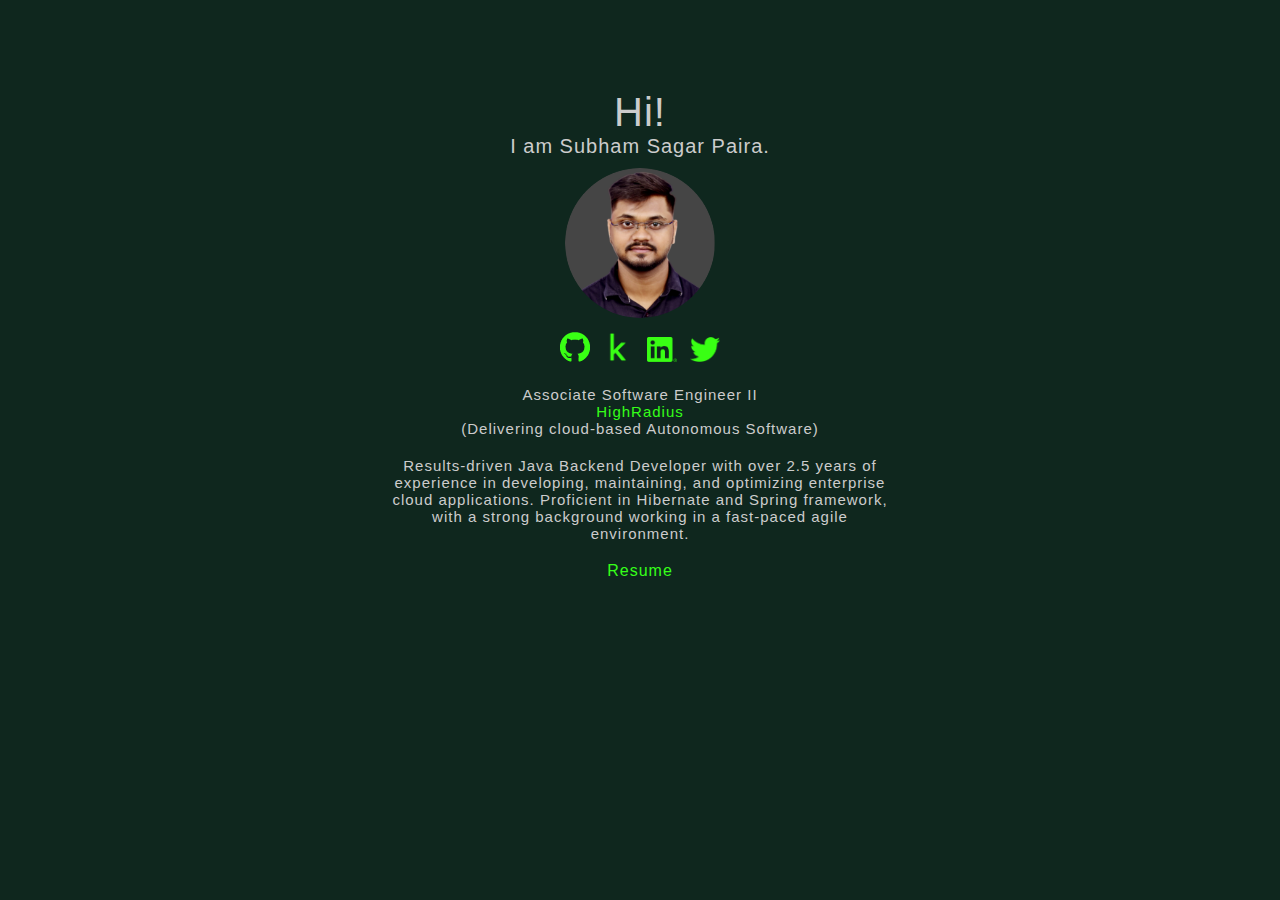
<file: index.html>
<!DOCTYPE html>
<html lang="en">

<head>
    <meta charset="UTF-8">
    <meta http-equiv="X-UA-Compatible" content="IE=edge">
    <meta name="viewport" content="width=device-width, initial-scale=1.0, maximum-scale=1">
    <style>
        * {
            font-family: "Open Sans", sans-serif;
        }
    </style>
    <link rel="stylesheet" href="./css/style.css">
    <link rel="shortcut icon" type="image/jpg" href="./img/subhampaira.png">
    <title>Subham Sagar Paira - About Me</title>
</head>

<body>
    <div id="main-container">
        <h1>Hi!</h1>
        <h2>I am Subham Sagar Paira.</h2>
        <img id="image" src="./img/subhampaira.png">
        <ul id="social-media-icons">
            <li>
                <a href="https://www.github.com/subhamsagar524" target="_blank"><img class="icon"
                        src="./img/github_logo.png"></a>
            </li>
            <li>
                <a href="https://www.kaggle.com/subhamsagarpaira" target="_blank"><img class="icon"
                        src="./img/kaggle_logo.png"></a>
            </li>
            <li>
                <a href="https://www.linkedin.com/in/subhampaira" target="_blank"><img class="icon"
                        src="./img/linkedin_logo.png"></a>
            </li>
            <li>
                <a href="https://twitter.com/sagar_paira" target="_blank"><img class="icon"
                        src="./img/twitter_logo.png"></a>
            </li>
        </ul>
        <div id="description">
            <p>
                Associate Software Engineer II<br><a href="https://www.highradius.com" target="_blank">HighRadius
                </a><br>(Delivering
                cloud-based Autonomous Software)
            </p>
<!--             <p>
                I have implemented end-to-end user stories in an enterprise cloud application as a Full-Stack Java
                developer during my internship at HighRadius.
            </p>
            <p>
                Previously, I worked as a Python Developer Intern at Iniesta Webtech Solutions, collecting data sets and
                experimenting with different machine-learning algorithms.
            </p> -->
             <p>
                Results-driven Java Backend Developer with over 2.5 years of experience in developing, maintaining, 
                and optimizing enterprise cloud applications. Proficient in Hibernate and Spring framework, 
                with a strong background working in a fast-paced agile environment.
            </p>
        </div>
        <div id="resume">
            <a href="https://docs.google.com/document/d/16HihfpajGNvxoLT2bzKdtu31NfTgAq00tCX9kCCK_vc/edit?usp=sharing" target="_blank"
                class="resume_text"> Resume </a>
        </div>
    </div>
    </div>
</body>

</html>
</file>
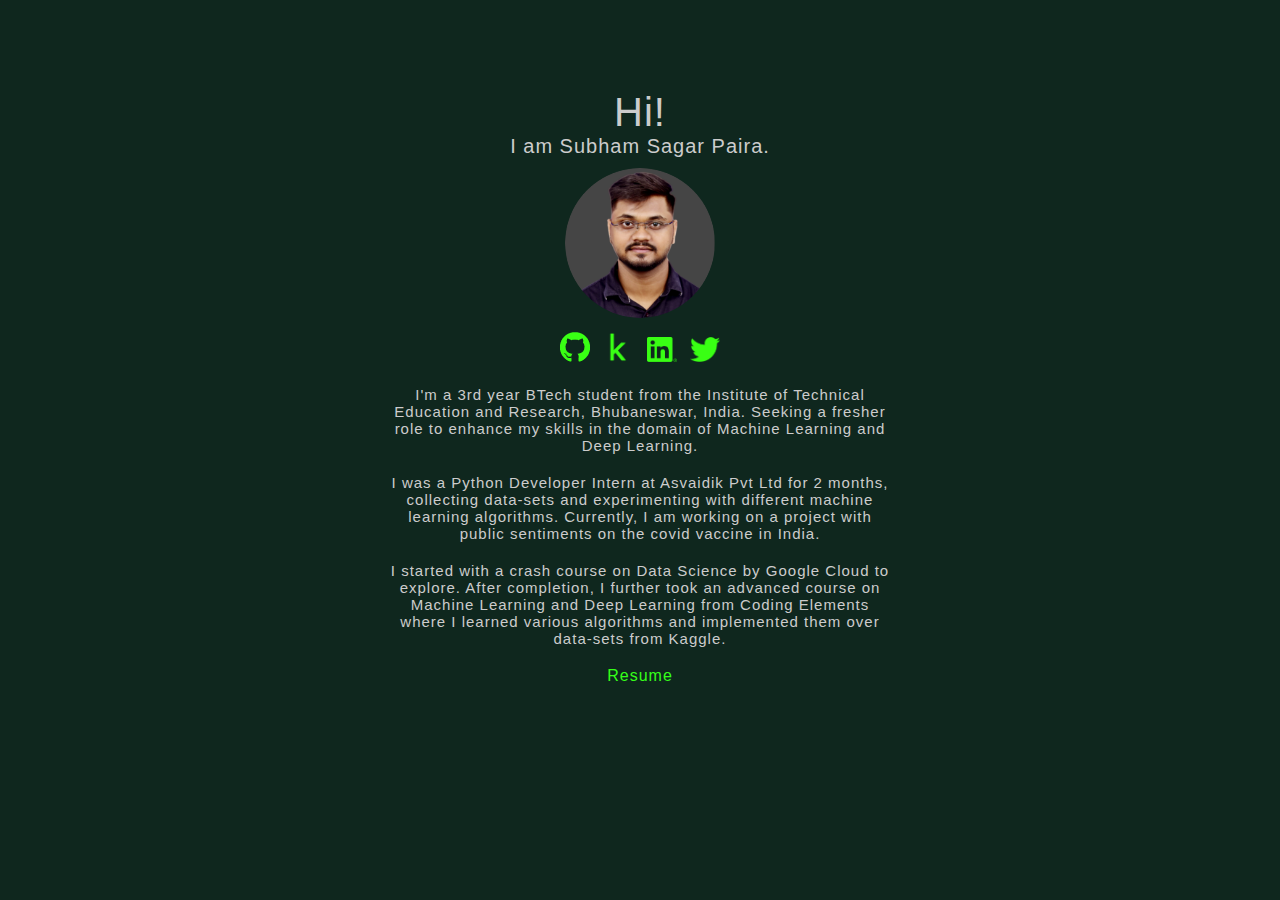
<file: Subham Sagar Paira.html>
<!DOCTYPE html>
<html lang="en">
<head>
    <meta charset="UTF-8">
    <meta http-equiv="X-UA-Compatible" content="IE=edge">
    <meta name="viewport" content="width=device-width, initial-scale=1.0">
    <style>
        * {
            font-family: "Open Sans", sans-serif;
        }
    </style>
    <link rel="stylesheet" href="./css/style.css">
    <link rel="shortcut icon" type="image/jpg" href="./img/subhampaira.png">
    <title>Subham Sagar Paira</title>
</head>
<body>
    <div id="main-container">
        <h1>Hi!</h1>
        <h2>I am Subham Sagar Paira.</h2>
        <img id="image" src="./img/subhampaira.png">
        <ul id="social-media-icons">
            <li>
                <a href="https://www.github.com/subhamsagar524" target="_blank"><img class="icon" src="./img/github_logo.png"></a>
            </li>
            <li>
                <a href="https://www.kaggle.com/subhamsagarpaira" target="_blank"><img class="icon" src="./img/kaggle_logo.png"></a>
            </li>
            <li>
                <a href="https://www.linkedin.com/in/subham-sagar-p-5b52a1112/" target="_blank"><img class="icon" src="./img/linkedin_logo.png"></a>
            </li>
            <li>
                <a href="https://twitter.com/sagar_paira" target="_blank"><img class="icon" src="./img/twitter_logo.png"></a>
            </li>
        </ul>
            <div id="description">
                <p>
                    I'm a 3rd year BTech student from the Institute of Technical Education and Research, Bhubaneswar, India. Seeking a fresher role to enhance my skills in the domain of Machine Learning and Deep Learning.
                </p>
                <p>
                    I was a Python Developer Intern at Asvaidik Pvt Ltd for 2 months, collecting data-sets and experimenting with different machine learning algorithms. Currently, I am working on a project with public sentiments on the covid vaccine in India.
                </p>
                <p>
                    I started with a crash course on Data Science by Google Cloud to explore. After completion, I further took an advanced course on Machine Learning and Deep Learning from Coding Elements where I learned various algorithms and implemented them over data-sets from Kaggle.
                </p>
          </div>
          <div id="resume">
              <a href="https://drive.google.com/file/d/1QcvYK39uBKHVhI1GF1V6JzOQkM_7chNQ/view?usp=sharing" target="_blank"> Resume </a>
          </div>
        </div>
    </div>
</body>
</html>
</file>
<file: css/style.css>
body {
    color: #cccccc;
    background-color: rgb(15 39 30);
}

h1 {
    font-size: 40px;
    font-family: 'Ubuntu', sans-serif;
    font-weight: 400;
    margin: 0;
}
  
h2 {
    font-size: 20px;
    font-weight: 400;
    margin: 0;
}
  
p {
    font-size: 15px;
    margin-bottom: 20px;
}

a {
    color: #35ff19;
    text-decoration: none;
}
  
.icon:hover {
    transform: scale(1.1) !important;
}

.resume_text:hover {
    background-color: #000000;
    padding: 10px;
}
  
#main-container {
    position: absolute;
    left: 0;
    right: 0;
    top: 10%;
    margin: 0 auto;
    width: 500px;
    text-align: center;
    letter-spacing: 1px;
}
  
@media (max-width: 500px) {
    #main-container {
      top: 0%;
      width: 100%;
      padding: 30px;
    }
}

#image {
    margin: 10px 0;
    width: 30%;
    border-radius: 50%;
}
  
#social-media-icons {
    margin: 0;
    padding: 0;
}
  
#social-media-icons  > li {
    display: inline-block;
    list-style: none;
    padding: 0 4px;
}
  
#social-media-icons > li > a > img {
    width: 30px;
}
  
#description {
    margin: 20px 0 0 0;
}
</file>
